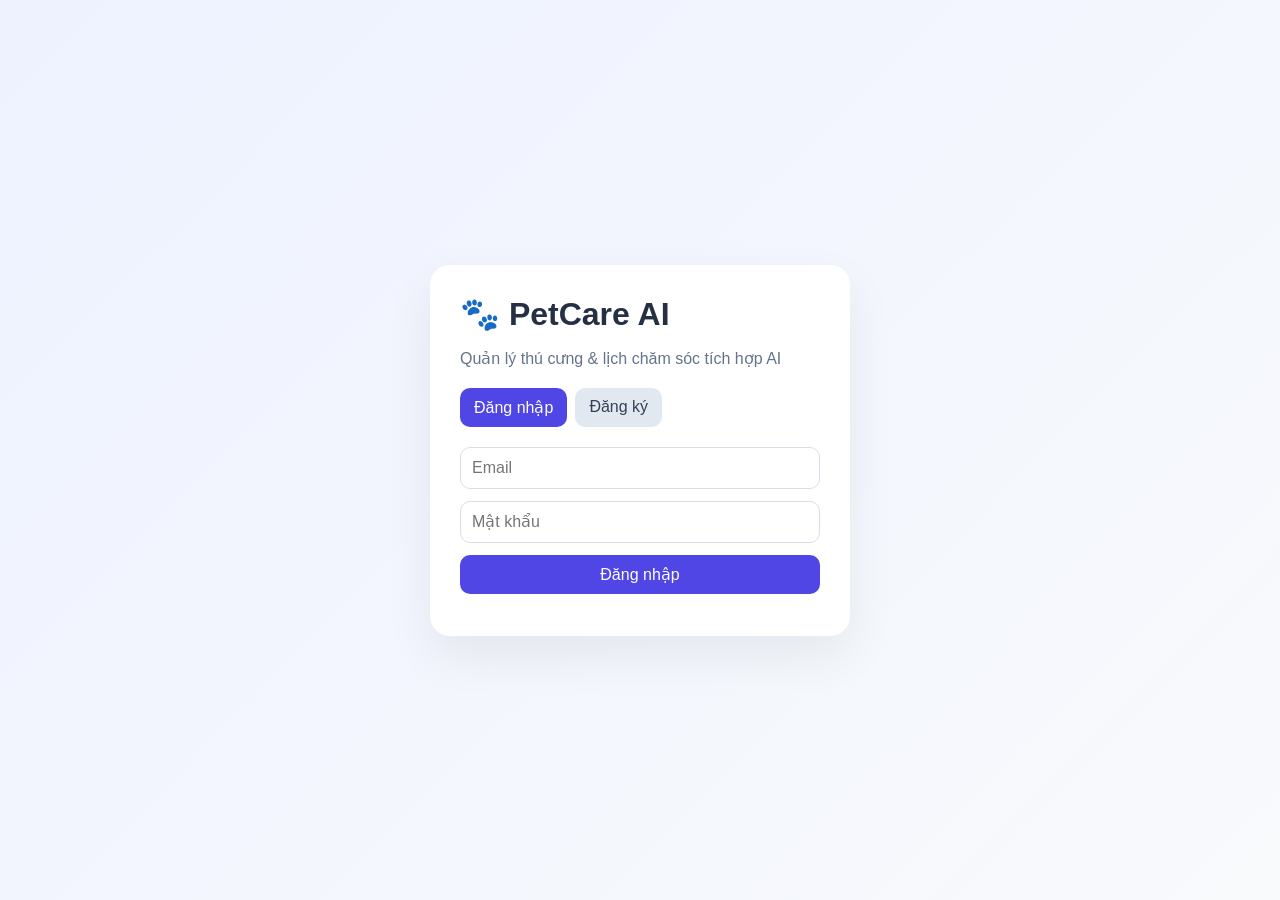
<file: static/login.html>
<!doctype html><html lang="vi"><head><meta charset="utf-8"><meta name="viewport" content="width=device-width,initial-scale=1"><title>Đăng nhập - PetCare AI</title><link rel="stylesheet" href="/static/style.css"></head><body class="auth"><div class="auth-card"><h1>🐾 PetCare AI</h1><p>Quản lý thú cưng & lịch chăm sóc tích hợp AI</p><div class="tabs"><button id="tabLogin" class="active">Đăng nhập</button><button id="tabRegister">Đăng ký</button></div><form id="loginForm"><input id="loginEmail" placeholder="Email" type="email" required><input id="loginPass" placeholder="Mật khẩu" type="password" required><button>Đăng nhập</button></form><form id="registerForm" class="hidden"><input id="regName" placeholder="Họ và tên" required><input id="regEmail" placeholder="Email" type="email" required><input id="regPass" placeholder="Mật khẩu (>=6 ký tự)" type="password" required><button>Đăng ký</button></form><div id="msg"></div></div><script>const $=id=>document.getElementById(id);$('tabLogin').onclick=()=>{ $('tabLogin').classList.add('active');$('tabRegister').classList.remove('active');$('loginForm').classList.remove('hidden');$('registerForm').classList.add('hidden')};$('tabRegister').onclick=()=>{ $('tabRegister').classList.add('active');$('tabLogin').classList.remove('active');$('registerForm').classList.remove('hidden');$('loginForm').classList.add('hidden')};async function post(url,body){let r=await fetch(url,{method:'POST',headers:{'Content-Type':'application/x-www-form-urlencoded'},body:new URLSearchParams(body)});let d=await r.json();if(!r.ok)throw Error(d.detail||'Có lỗi');return d}$('loginForm').onsubmit=async e=>{e.preventDefault();try{let d=await post('/api/auth/login',{username:$('loginEmail').value,password:$('loginPass').value});localStorage.token=d.access_token;location='/'}catch(x){$('msg').textContent=x.message}};$('registerForm').onsubmit=async e=>{e.preventDefault();try{let r=await fetch('/api/auth/register',{method:'POST',headers:{'Content-Type':'application/json'},body:JSON.stringify({full_name:$('regName').value,email:$('regEmail').value,password:$('regPass').value})});let d=await r.json();if(!r.ok)throw Error(d.detail||'Có lỗi');localStorage.token=d.access_token;location='/'}catch(x){$('msg').textContent=x.message}}</script></body></html>
</file>
<file: static/style.css>
*{box-sizing:border-box}body{margin:0;font-family:Arial,sans-serif;background:#f5f7fb;color:#253044}button,input,select,textarea{font:inherit}button{cursor:pointer;border:0;border-radius:10px;padding:10px 14px;background:#4f46e5;color:#fff}.hidden{display:none!important}.auth{min-height:100vh;display:grid;place-items:center;background:linear-gradient(135deg,#eef2ff,#f8fafc)}.auth-card{width:min(420px,92vw);background:white;padding:30px;border-radius:20px;box-shadow:0 20px 50px #0001}.auth-card h1{margin:0 0 6px}.auth-card p{color:#64748b}.auth-card form{display:grid;gap:12px;margin-top:20px}.auth-card input,.form-grid input,.form-grid select,.form-grid textarea{padding:11px;border:1px solid #d8dee9;border-radius:10px;background:#fff}.tabs{display:flex;gap:8px;margin-top:20px}.tabs button{background:#e2e8f0;color:#334155}.tabs button.active{background:#4f46e5;color:white}#msg{margin-top:12px;color:#dc2626}#app{display:flex;min-height:100vh}aside{width:240px;background:#1e293b;color:white;padding:22px;display:flex;flex-direction:column}aside h2{margin-top:0}nav{display:grid;gap:7px;margin-top:25px}nav button{background:transparent;text-align:left}nav button:hover,nav button.active{background:#334155}.userbox{margin-top:auto;border-top:1px solid #475569;padding-top:15px}.userbox button{margin-top:10px;background:#ef4444;width:100%}main{flex:1;padding:26px;overflow:auto}header{display:flex;justify-content:space-between;align-items:flex-start;margin-bottom:20px}header h1{margin:0 0 5px}.muted{color:#64748b}.cards{display:grid;grid-template-columns:repeat(auto-fit,minmax(180px,1fr));gap:14px}.card{background:white;border-radius:16px;padding:18px;box-shadow:0 6px 20px #0f172a0a;border:1px solid #e5e7eb}.card b{font-size:28px;display:block;margin-top:8px}.panel{background:white;border:1px solid #e5e7eb;border-radius:16px;padding:18px;margin-bottom:16px}.panel h3{margin-top:0}.form-grid{display:grid;grid-template-columns:repeat(auto-fit,minmax(180px,1fr));gap:10px}.form-grid .full{grid-column:1/-1}.table-wrap{overflow:auto}table{width:100%;border-collapse:collapse}th,td{text-align:left;padding:10px;border-bottom:1px solid #e5e7eb;vertical-align:top}th{background:#f8fafc}.badge{display:inline-block;padding:4px 8px;border-radius:999px;background:#e2e8f0;font-size:12px}.danger{color:#b91c1c;background:#fee2e2}.success{color:#166534;background:#dcfce7}.warning{color:#92400e;background:#fef3c7}.actions{display:flex;gap:7px;flex-wrap:wrap}.actions button{padding:7px 10px;font-size:13px}.secondary{background:#64748b}.danger-btn{background:#dc2626}.chat{max-width:900px}.chatbox{height:430px;overflow:auto;background:#f8fafc;border:1px solid #e2e8f0;border-radius:14px;padding:14px}.msg{padding:10px 12px;border-radius:12px;margin:8px 0;max-width:85%;white-space:pre-wrap}.msg.user{background:#e0e7ff;margin-left:auto}.msg.ai{background:white;border:1px solid #e2e8f0}.alert{padding:12px;border-radius:12px;margin:8px 0;background:#fef3c7}.alert.danger{background:#fee2e2}.empty{padding:25px;text-align:center;color:#64748b}@media(max-width:800px){#app{flex-direction:column}aside{width:100%;padding:14px;display:block}aside h2{font-size:20px;margin-bottom:10px}nav{grid-template-columns:repeat(2,minmax(0,1fr));gap:6px;margin-top:10px}nav button{font-size:14px;text-align:center;padding:11px 8px;min-height:44px;white-space:normal;overflow-wrap:anywhere}.userbox{margin-top:12px;padding-top:10px;display:flex;align-items:center;justify-content:space-between;gap:12px}.userbox button{width:auto;margin:0;min-height:44px}main{padding:15px;min-width:0;width:100%}header{gap:12px;flex-wrap:wrap;align-items:center}header h1{font-size:24px}.panel{padding:14px}.chat{width:100%;max-width:none;min-width:0}.chatbox{height:min(55vh,430px);min-width:0}.msg{max-width:100%;overflow-wrap:anywhere;word-break:break-word}#aiForm{display:grid;grid-template-columns:minmax(0,1fr) auto;align-items:stretch}#question{min-width:0;width:100%}#aiForm button,.actions button{min-height:44px}.panel table{display:block;width:100%;max-width:100%;overflow-x:auto}th,td{overflow-wrap:anywhere;word-break:break-word}.table-wrap{max-width:100%;overflow-x:auto}}
</file>
